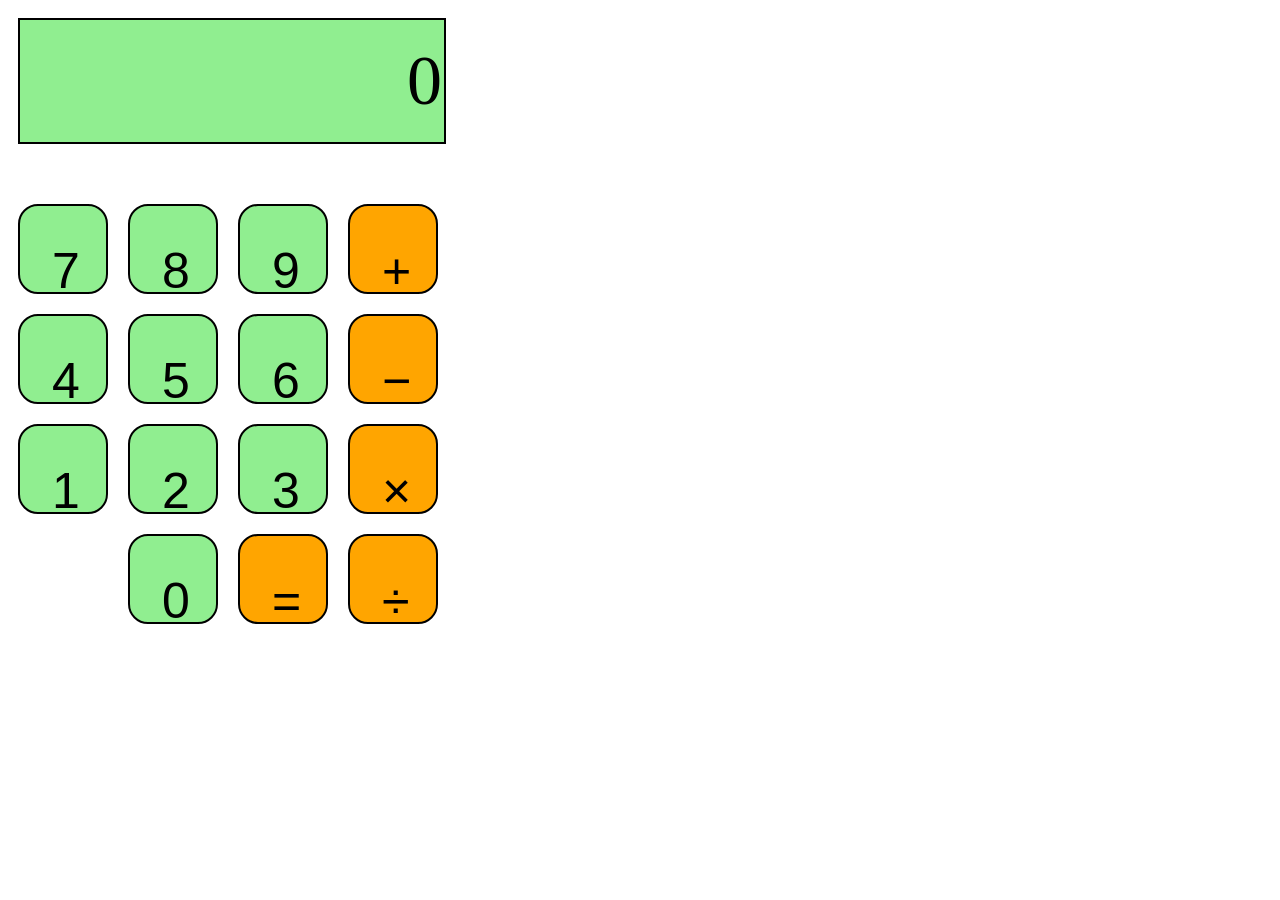
<file: Hw1/calculator.html>
<!DOCTYPE html>
<html>
<head>
	<title>calculator</title>
	<meta charset="utf-8">
	<link type="text/css" rel="stylesheet" href="calculator.css">
	<script src="calculator.js"></script>
</head>

<body>

	<div class="header">
		<input id="display" type="text" class="show" value = "0">
	</div>

	<div class="button">
		<button id = "7" onclick="displays(7);">7</button>
		<button id = "8" onclick="displays(8);">8</button>
		<button id = "9" onclick="displays(9);">9</button>
		<button class="operator" onclick="plus();"> &plus; </button>
		<button id = "4" onclick="displays(4);">4</button>
		<button id = "5" onclick="displays(5);">5</button>
		<button id = "6" onclick="displays(6);">6</button>
		<button class="operator" onclick="minus();"> &minus; </button>
		<br/>
		<button id = "1" onclick="displays(1);">1</button>
		<button id = "2" onclick="displays(2);">2</button>
		<button id = "3" onclick="displays(3);">3</button>
		<button class="operator" onclick="times();"> &times; </button>
		<br/>
		<button class="zero" id = "0" onclick="displays(0);">0</button>
		<button class="operator" onclick="equals();"> &equals; </button>
		<button class="operator" onclick="divides();"> &divide; </button>
	</div>



</body>

</html>
</file>
<file: Hw1/calculator.css>
body {
	width: 480px;
}

.show {
	width: 420px;
	height: 120px;
	font-family: verdana;
	font-size: 70px;
	border: 2px solid black;
	text-align: right;
	margin: 10px 10px 50px 10px;
	border-radius: 0px;
	background-color: lightgreen;
}

button {
	margin: 10px;
	width: 90px;
	height: 90px;
	background-color: lightgreen;
	border: 2px solid black;
	color: black;
	display: inline-block;
	padding: 36px 32px;
	text-align: center;
	text-decoration: none;
	font-size: 50px;
	float: left;
	transition-duration: 0.3s;
	cursor: pointer;
	border-radius: 20px;
}

.operator {
	background-color: orange;
}

.zero{
	margin-left: 120px;
	width:90px;
}
</file>
